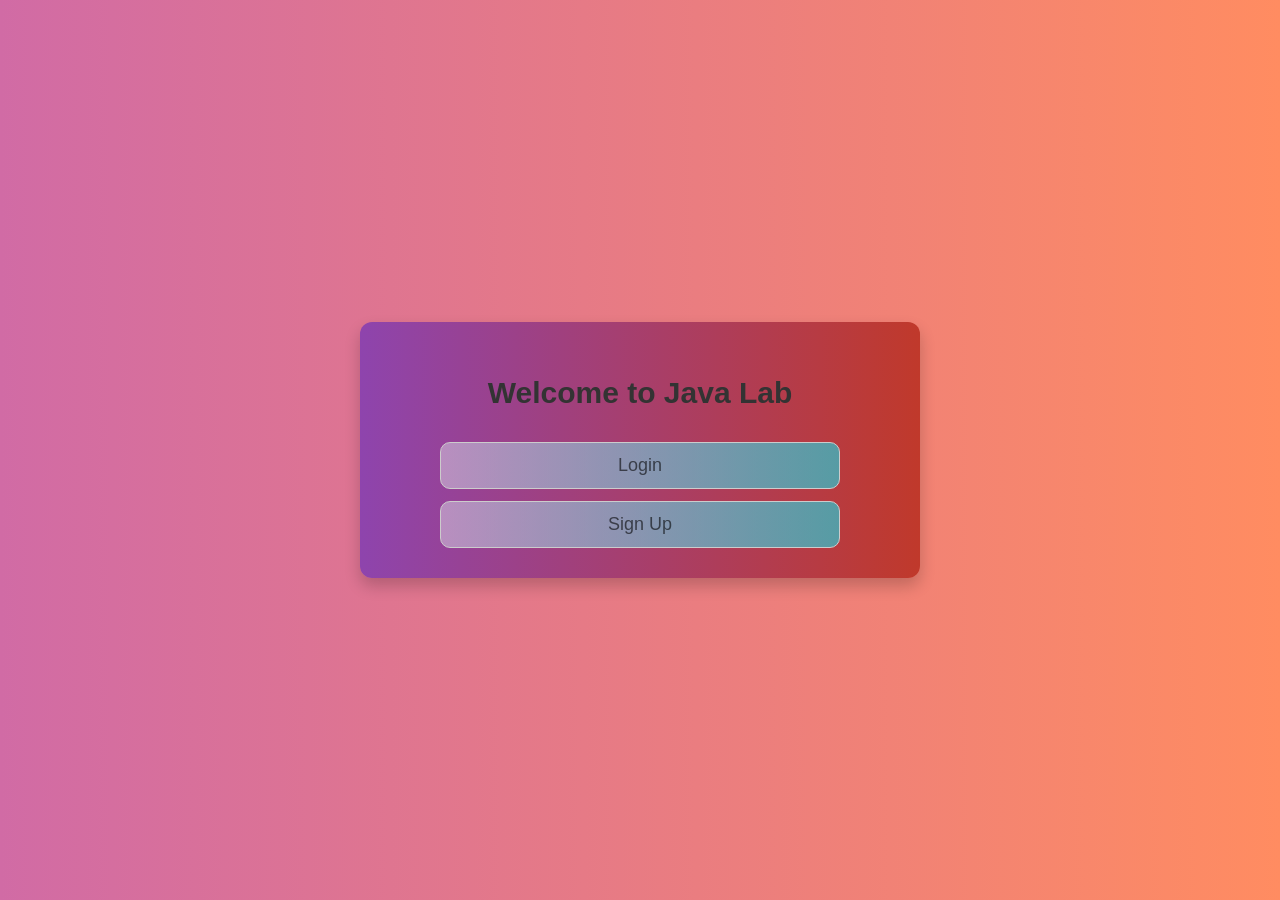
<file: index.html>
<!DOCTYPE html>
<html lang="en">
<head>
    <meta charset="UTF-8">
    <meta name="viewport" content="width=device-width, initial-scale=1.0">
    <title>Java Lab - Home</title>
    <link rel="stylesheet" type="text/css" href="style1.css">
</head>

<body>
    <div class="container">
        <h2>Welcome to Java Lab</h2> 
        <a href="login.html" class="btn">Login</a>
        <a href="sign.html" class="btn">Sign Up</a>
    </div>
    <script src="script.js"></script>
</body>

</html>
</file>
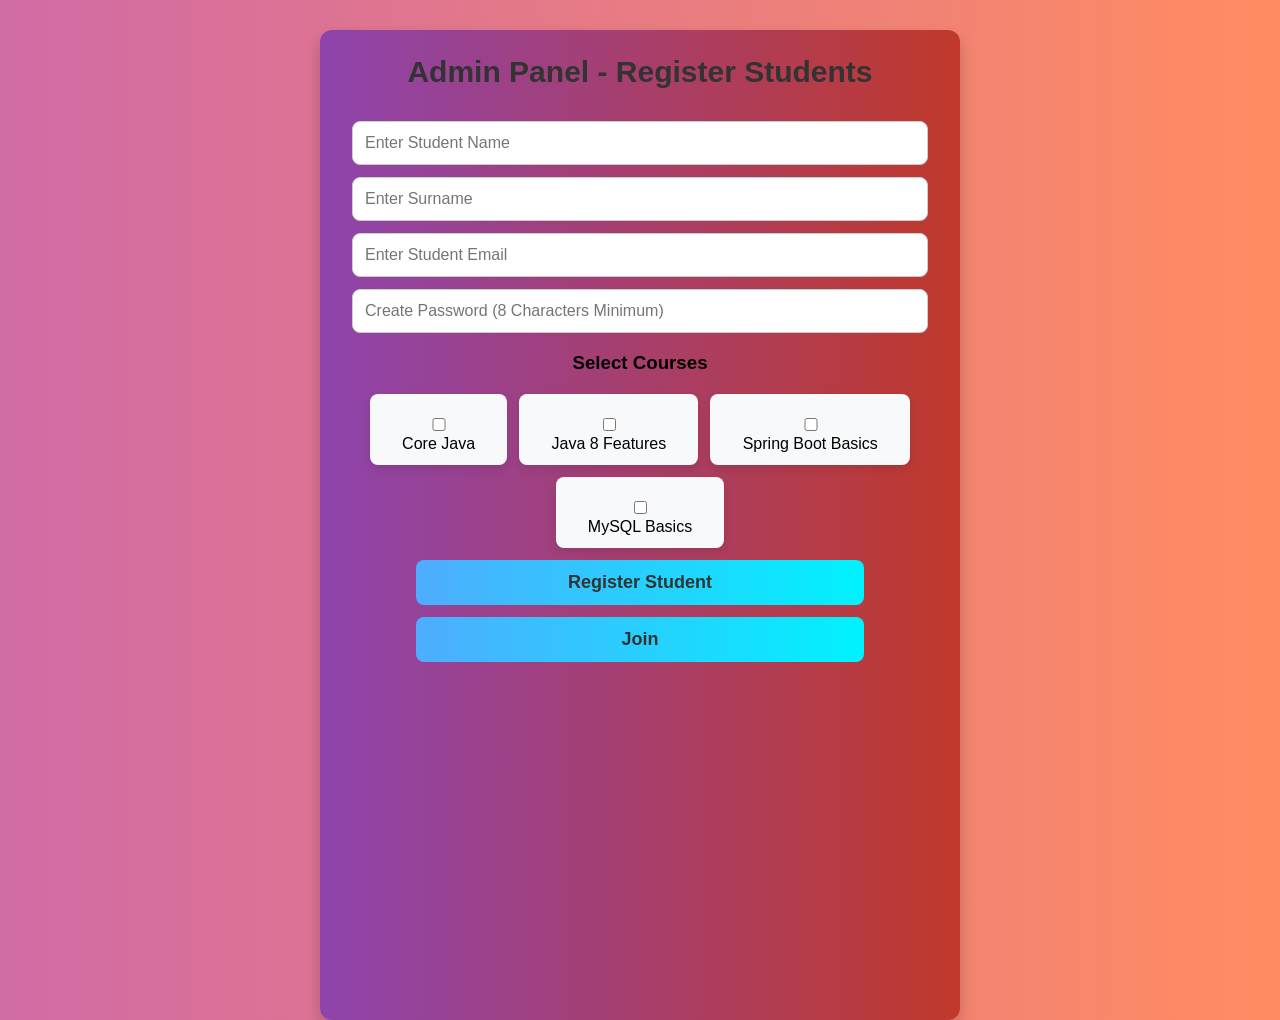
<file: Adamin.html>
<!DOCTYPE html>
<html lang="en">
<head>
    <meta charset="UTF-8">
    <meta name="viewport" content="width=device-width, initial-scale=1.0">
    <title>Admin Panel</title>
    <link rel="stylesheet" type="text/css" href="style1.css">
</head>

<body>
    <div class="Adamincontainer">
        <h2>Admin Panel - Register Students</h2>
        <form id="enrollForm" onsubmit="return enrollStudent()">
            <input type="text" id="studentName" placeholder="Enter Student Name" required>
            <input type="text" id="studentSurname" placeholder="Enter Surname" required>
            <input type="email" id="studentEmail" placeholder="Enter Student Email" required>
            <input type="password" id="studentPassword" placeholder="Create Password (8 Characters Minimum)" minlength="8" required>
    
            <h3>Select Courses</h3>
            <div class="course-container" id="courseContainer">
                <div class="course-item">
                    <input type="checkbox" id="coreJava" value="Core Java">
                    <label for="coreJava">Core Java</label>
                </div>
                <div class="course-item">
                    <input type="checkbox" id="java8" value="Java 8 Features">
                    <label for="java8">Java 8 Features</label>
                </div>
                <div class="course-item">
                    <input type="checkbox" id="springBoot" value="Spring Boot Basics">
                    <label for="springBoot">Spring Boot Basics</label>
                </div>
                <div class="course-item">
                    <input type="checkbox" id="mySQL" value="MySQL Basics">
                    <label for="mySQL">MySQL Basics</label>
                </div>
            </div>
    
            <button class="button" type="submit">Register Student</button>
            <button  class="button" type="button" onclick="joinUser()">Join</button>
        </form>
    </div>
    <script src="script.js"></script>
</body>

</html>
</file>
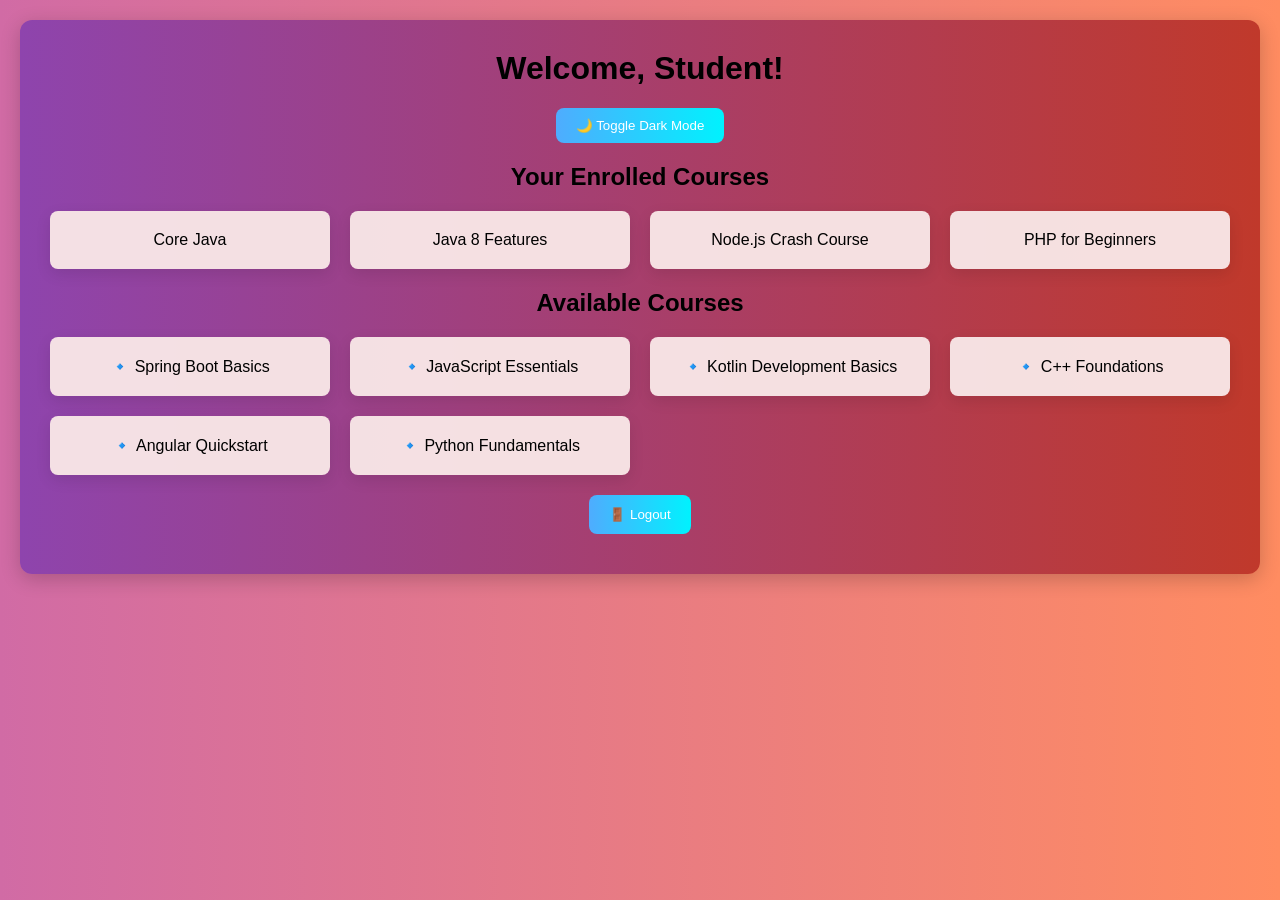
<file: courses.html>
<!DOCTYPE html>
<html lang="en">
<head>
    <meta charset="UTF-8">
    <meta name="viewport" content="width=device-width, initial-scale=1.0">
    <title>Student Dashboard - courses</title>
    <link rel="stylesheet" href="style2.css">
</head>
<body>
    <div class="container">
        <h1>Welcome, <span id="studentName">Student</span>!</h1>
        <button class="toggle-btn" onclick="toggleDarkMode()">🌙 Toggle Dark Mode</button>
        
        <h2>Your Enrolled Courses</h2>
        <div class="courses">
            <div class="card" onclick="openMaterials('Core Java')"> Core Java</div>
            <div class="card" onclick="openMaterials('Java 8 Features')">Java 8 Features</div>
            <div class="card" onclick="openMaterials('Node.js Crash Course')">Node.js Crash Course</div>
            <div class="card" onclick="openMaterials('PHP for Beginners')">PHP for Beginners</div>
        </div>

        <h2>Available Courses</h2>
        <div class="courses">
            <div class="card">🔹 Spring Boot Basics</div>
            <div class="card">🔹 JavaScript Essentials</div>
            <div class="card">🔹 Kotlin Development Basics</div>
            <div class="card">🔹 C++ Foundations</div>
            <div class="card">🔹 Angular Quickstart</div>
            <div class="card">🔹 Python Fundamentals</div>
        </div>

        <div id="studyMaterials" class="materials">
            <h2>Study Materials</h2>
            <p id="courseTitle"></p>
            <ul id="materialsList"></ul>
        </div>
        <button class="logout-btn" onclick="logout()">🚪 Logout</button>
    </div>

    <script src="script.js"></script>
</body>
</html>
</file>
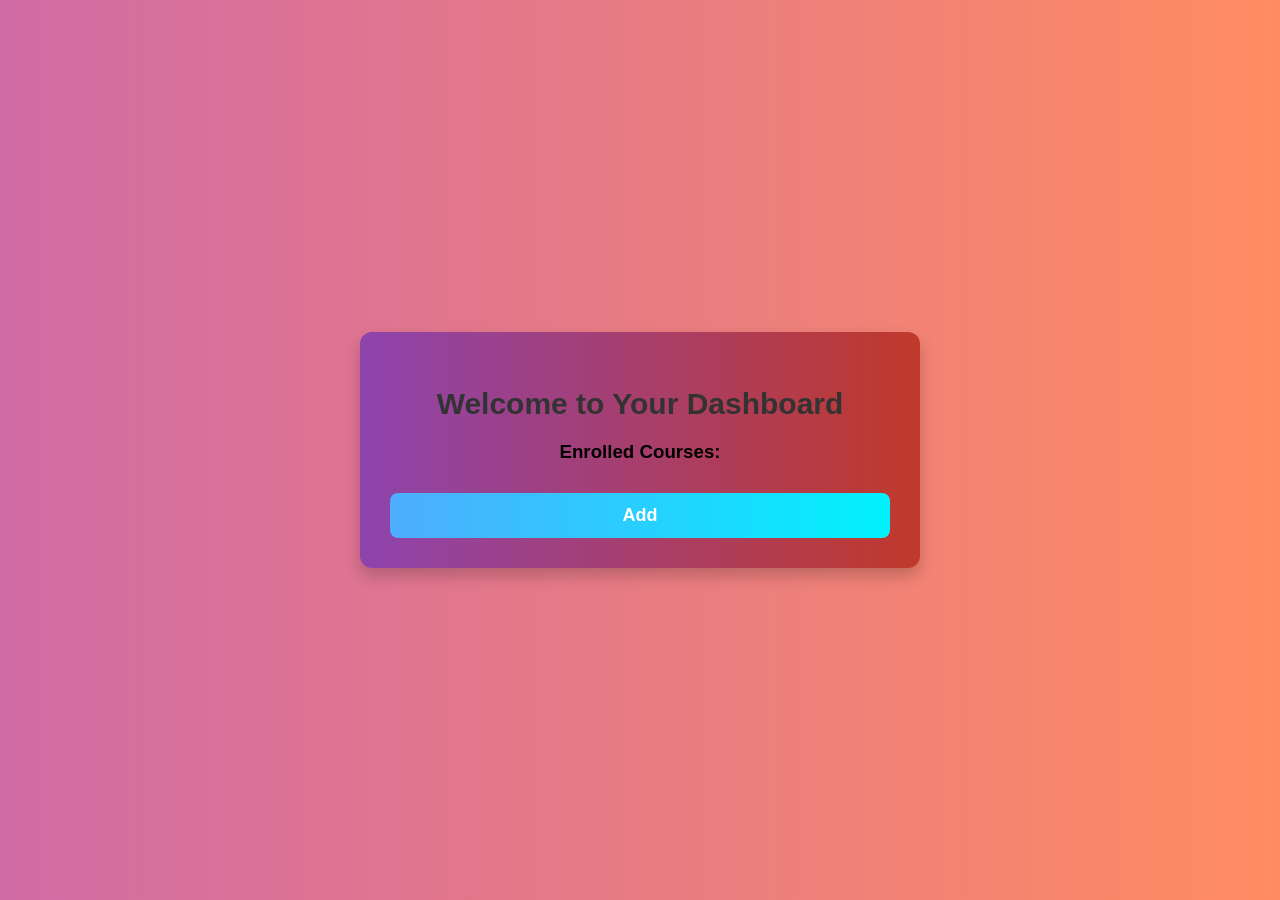
<file: dashaborde.html>
<!DOCTYPE html>
<html lang="en">

<head>
    <meta charset="UTF-8">
    <meta name="viewport" content="width=device-width, initial-scale=1.0">
    <title>Dashboard</title>
    <link rel="stylesheet" type="text/css" href="style1.css">
</head>

<body>
    <div class="container">
        <h2>Welcome to Your Dashboard</h2>
        <div id="courseList">
            <h3>Enrolled Courses:</h3>
            <ul id="enrolledCourses"></ul>
        </div>
        <button onclick="openAdminPanel()">Add</button>
    </div>
    <script src="script.js"></script>
</body>

</html>
</file>
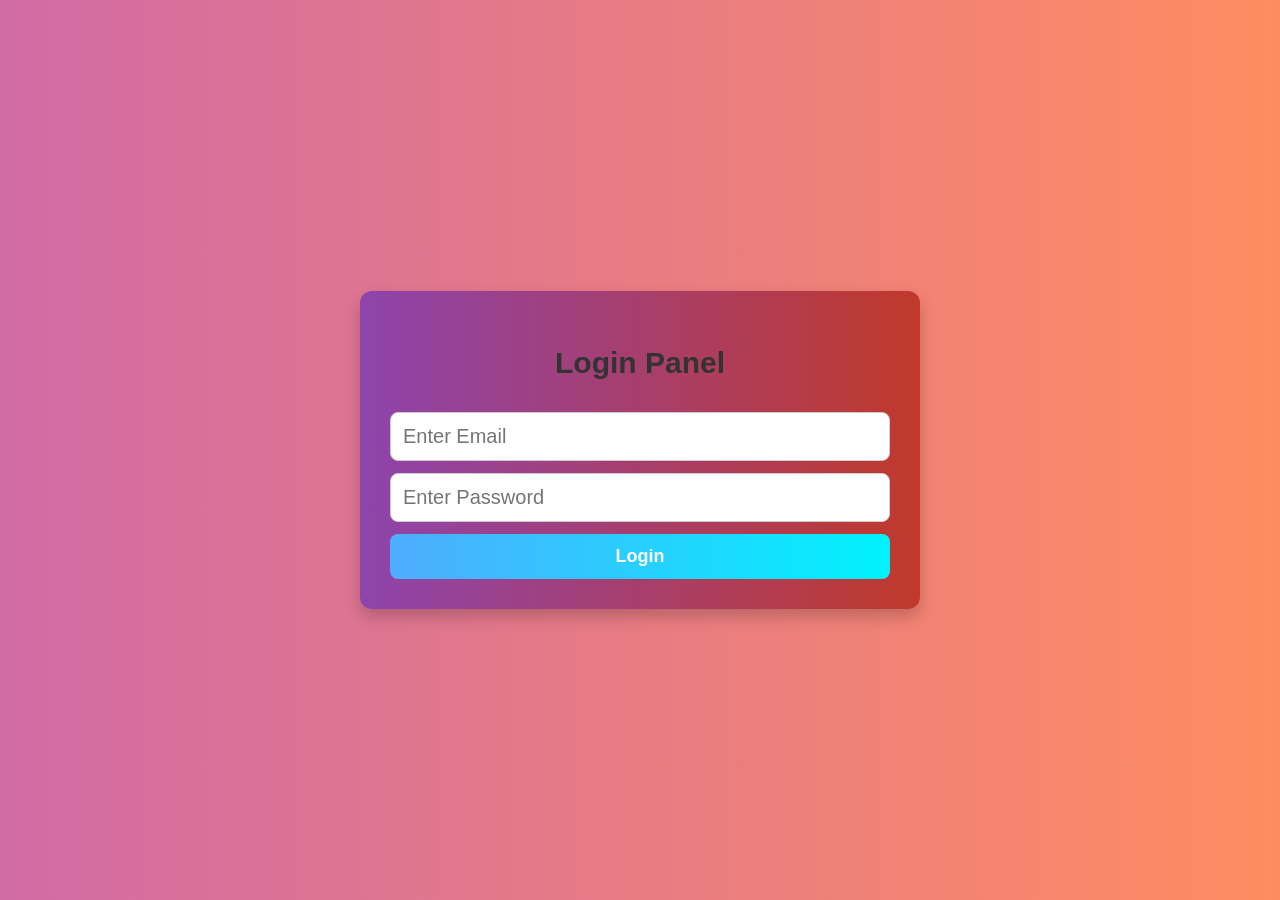
<file: login.html>
<!DOCTYPE html>
<html lang="en">
<head>
    <meta charset="UTF-8">
    <meta name="viewport" content="width=device-width, initial-scale=1.0">
    <title>Login | Student & Admin</title>
    <link rel="stylesheet" type="text/css" href="style1.css">
</head>
<body>
    <div class="container">
        <h2>Login Panel</h2>
        <input type="email" id="email" placeholder="Enter Email" required> <!-- Matching ID -->
        <input type="password" id="password" placeholder="Enter Password" required> <!-- Matching ID -->
        <button onclick="loginUser()">Login</button> <!-- Calls loginUser() -->
    </div>
    <script src="script.js"></script> <!-- Ensure correct file path -->
</body>
</html>
</file>
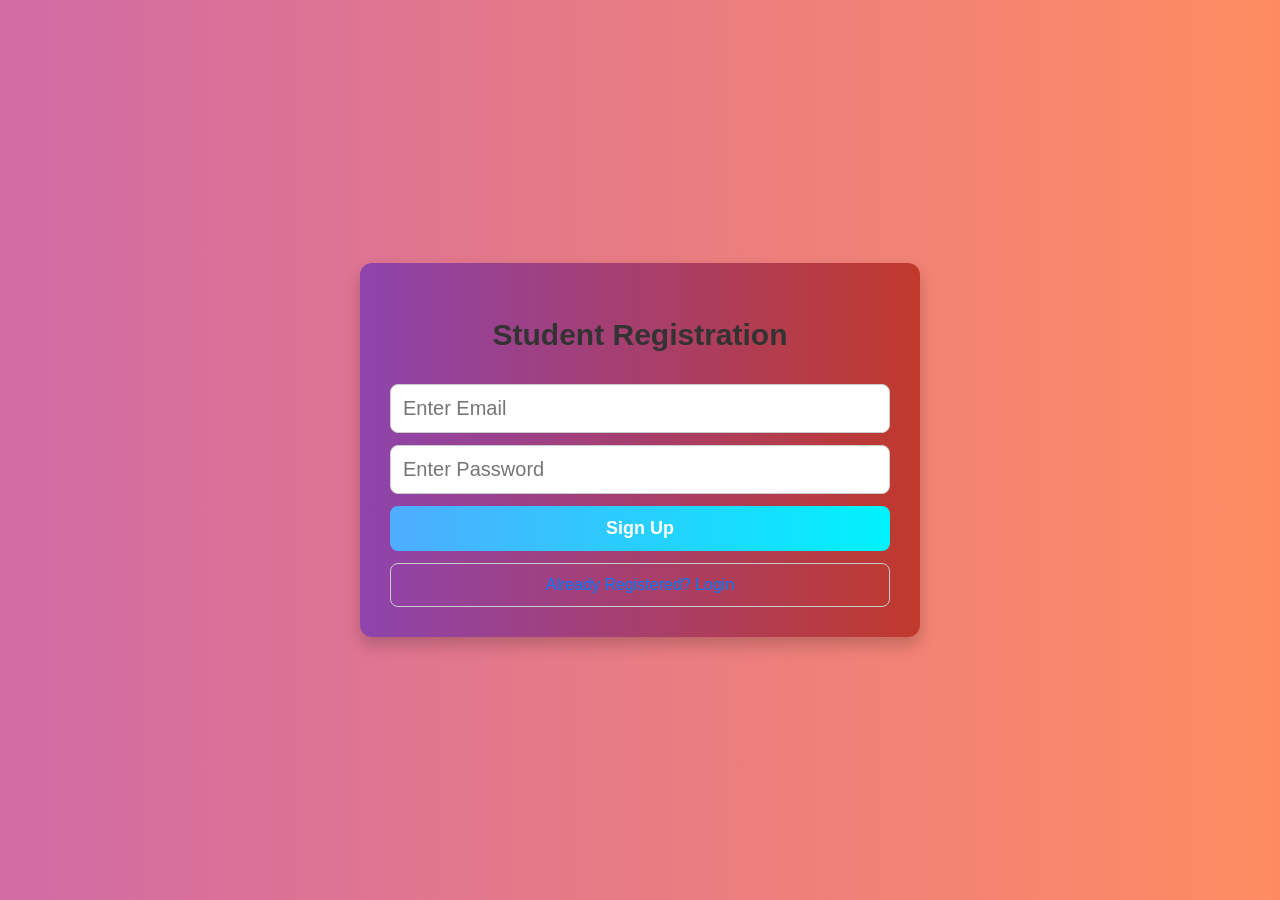
<file: sign.html>
<!DOCTYPE html>
<html lang="en">

<head>
    <meta charset="UTF-8">
    <meta name="viewport" content="width=device-width, initial-scale=1.0">
    <title>Sign Up</title>
    <link rel="stylesheet" type="text/css" href="style1.css">
</head>

<body>
    <div class="container">
        <h2>Student Registration</h2>
        <input type="email" id="email" placeholder="Enter Email" required>
        <input type="password" id="password" placeholder="Enter Password" required>
        <button onclick="signupUser()">Sign Up</button>
        <a href="login.html">Already Registered? Login</a>
    </div>
    <script src="script.js"></script>
</body>

</html>
</file>
<file: style1.css>
body {
    font-family: 'Poppins', sans-serif;
    background: linear-gradient(to right, #d16ba5, #ff8c61);
    margin: 0;
    padding: 0;
    display: flex;
    justify-content: center;
    align-items: center;
    height: 100vh;
}
.btn{
    background: linear-gradient(to right, #e3e8ec75, #00f1fe88);
    color: rgba(0, 0, 0, 0.584);
    font-size: 18px;
    width: 80%;
    border-radius:10px;
}

.container {
    background: linear-gradient(to right, #8e44ad, #c0392b);
    padding: 30px;
    border-radius: 12px;
    box-shadow: 0 8px 16px rgba(0, 0, 0, 0.2);
    text-align: center;
    width: 100%;
    max-width: 500px;
    animation: fadeIn 0.8s ease-in-out;
}
.Adamincontainer{
    background: linear-gradient(to right, #8e44ad, #c0392b);
    margin-top: 80px;
    margin-bottom: -70px;
    border-radius: 12px;
    box-shadow: 0 8px 16px rgba(0, 0, 0, 0.2);
    text-align: center;
    width: 50%;
    height: 110%;
    animation: fadeIn 0.8s ease-in-out;
}

 .Adamincontainer input{
 width: 90%;
 font-size: 16px;

}
.Adamincontainer .button{
    width: 70%;
    color: #333;
}
h2 {
    margin-bottom: 20px;
    color: #333;
    font-size: 30px;
    font-weight: bold;
}

input, button, a {
    width: 100%;
    padding: 12px;
    margin-top: 12px;
    border-radius: 8px;
    border: 1px solid #ccc;
    box-sizing: border-box;
    font-size: 20px;
    transition: all 0.3s ease-in-out;
}


input:focus {
    outline: none;
    border-color: #4facfe;
    box-shadow: 0 0 10px rgba(79, 172, 254, 0.8);
}


button {
    background: linear-gradient(to right, #4facfe, #00f2fe);
    color: white;
    cursor: pointer;
    border: none;
    font-size: 18px;
    font-weight: bold;
    transition: transform 0.2s, background-color 0.3s;
}

button:hover {
    background: linear-gradient(to right, #00c6ff, #0072ff);
    transform: translateY(-3px);
}

a {
    color: #007bff;
    margin-top: 12px;
    display: inline-block;
    font-size: 16px;
    text-decoration: none;
   
}
a:hover {
    color: #0056b3;
}

.course-container {
    display: flex;
    flex-wrap: wrap;
    gap: 12px;
    justify-content: center;
    margin-top: 20px;
}


.course-item {
    background-color: #f8f9fa;
    padding: 12px 20px;
    border-radius: 8px;
    box-shadow: 0 4px 8px rgba(0, 0, 0, 0.1);
    cursor: pointer;
    transition: transform 0.3s, box-shadow 0.3s;
}


.course-item:hover {
    background-color: #e9f7fe;
    transform: translateY(-5px);
    box-shadow: 0 6px 12px rgba(0, 0, 0, 0.15);
}

.course-item.selected {
    background-color: #4facfe;
    color: white;
    border: 1px solid #00f2fe;
}


@media (max-width: 1024px) {
    .Adamincontainer {
        width: 60%;
        padding: 15px;
    }
    h2 {
        font-size: 26px;
    }
    input, button {
        font-size: 18px;
    }
}

@media (max-width: 768px) {
    .Adamincontainer {
        width: 80%;
        height: auto;
        padding: 15px;
    }
    .course-container {
        flex-direction: column;
        gap: 8px;
    }
    input, button {
        padding: 10px;
        font-size: 16px;
    }
}

@media (max-width: 480px) {
    body {
        height: auto;
        padding-top: 20px;
    }
    .Adamincontainer {
        width: 95%;
        padding: 12px;
    }
    h2 {
        font-size: 22px;
    }
    input, button {
        width: 100%;
        padding: 8px;
        font-size: 14px;
    }
    .course-item {
        padding: 10px;
    }
    button {
        width: 100%;
    }
}

@keyframes fadeIn {
    from {
        opacity: 0;
        transform: translateY(-20px);
    }
    to {
        opacity: 1;
        transform: translateY(0);
    }
}
</file>
<file: style2.css>
body {
    font-family: Arial, sans-serif;
    background: linear-gradient(to right, #d16ba5, #ff8c61);
    margin: 0;
    padding: 0;
    transition: background-color 0.3s ease;
}

body.dark-mode {
    background-color: #121212;
    color: #fff;
}

.container {
    max-width: 1200px;
    margin: 20px auto;
    padding: 20px;
    background: linear-gradient(to right, #8e44ad, #c0392b);
    border-radius: 12px;
    box-shadow: 0 5px 20px rgba(0, 0, 0, 0.2);
    transition: background-color 0.3s ease;
}

body.dark-mode .container {
    background-color: #1e1e1e;
}

h1, h2 {
    text-align: center;
    margin-top: 10px;
}

.toggle-btn {
    background: linear-gradient(to right, #4facfe, #00f2fe);
    color: #fff;
    padding: 10px 20px;
    border: none;
    border-radius: 8px;
    cursor: pointer;
    display: block;
    margin: 20px auto;
    transition: background-color 0.3s ease, transform 0.2s ease;
}

.toggle-btn:hover {
    background-color: #4facfe;
    transform: scale(1.05);
}

.courses {
    display: grid;
    grid-template-columns: repeat(auto-fit, minmax(250px, 1fr));
    gap: 20px;
    margin: 20px 0;
    padding: 0 10px;
}

.card {
    background-color: rgba(248, 231, 231, 0.966);
    padding: 20px;
    text-align: center;
    border-radius: 8px;
    cursor: pointer;
    box-shadow: 0 5px 15px rgba(0, 0, 0, 0.1);
    transition: transform 0.3s ease, box-shadow 0.3s ease;
}

body.dark-mode .card {
    background-color: #2a2a2a;
    color: #fff;
}

.card:hover {
    transform: translateY(-10px);
    box-shadow: 0 10px 20px rgba(0, 0, 0, 0.3);
}

.materials {
    margin-top: 30px;
    text-align: center;
    display: none;
    animation: fadeIn 0.5s ease-in-out;
}


#materialsList {
    list-style-type: none;
    padding: 0;

}

#materialsList li {
    margin: 10px 0;
    font-size: 18px;
}

#materialsList a {
    text-decoration: none;
    color:#4facfe;
    font-weight: bold;
}

.logout-btn {
    background: linear-gradient(to right, #4facfe, #00f2fe);
    color: white;
    padding: 12px 20px;
    border: none;
    border-radius: 8px;
    cursor: pointer;
    display: block;
    margin: 20px auto;
    transition: background-color 0.3s ease, transform 0.2s ease;
}

.logout-btn:hover {
    background-color: blue;
    transform: scale(1.05);
}

body.dark-mode .logout-btn {
    background-color: blue;
}

/* Animations */
@keyframes fadeIn {
    from {
        opacity: 0;
        transform: translateY(20px);
    }
    to {
        opacity: 1;
        transform: translateY(0);
    }
}

/* Media Queries for Responsiveness */
@media (max-width: 768px) {
    .container {
        padding: 10px;
    }
    h1, h2 {
        font-size: 20px;
    }
    .card {
        padding: 15px;
    }
    .toggle-btn, .logout-btn {
        width: 100%;
    }
}

@media (max-width: 480px) {
    h1 {
        font-size: 18px;
    }
    .courses {
        grid-template-columns: 1fr;
    }
}
</file>
